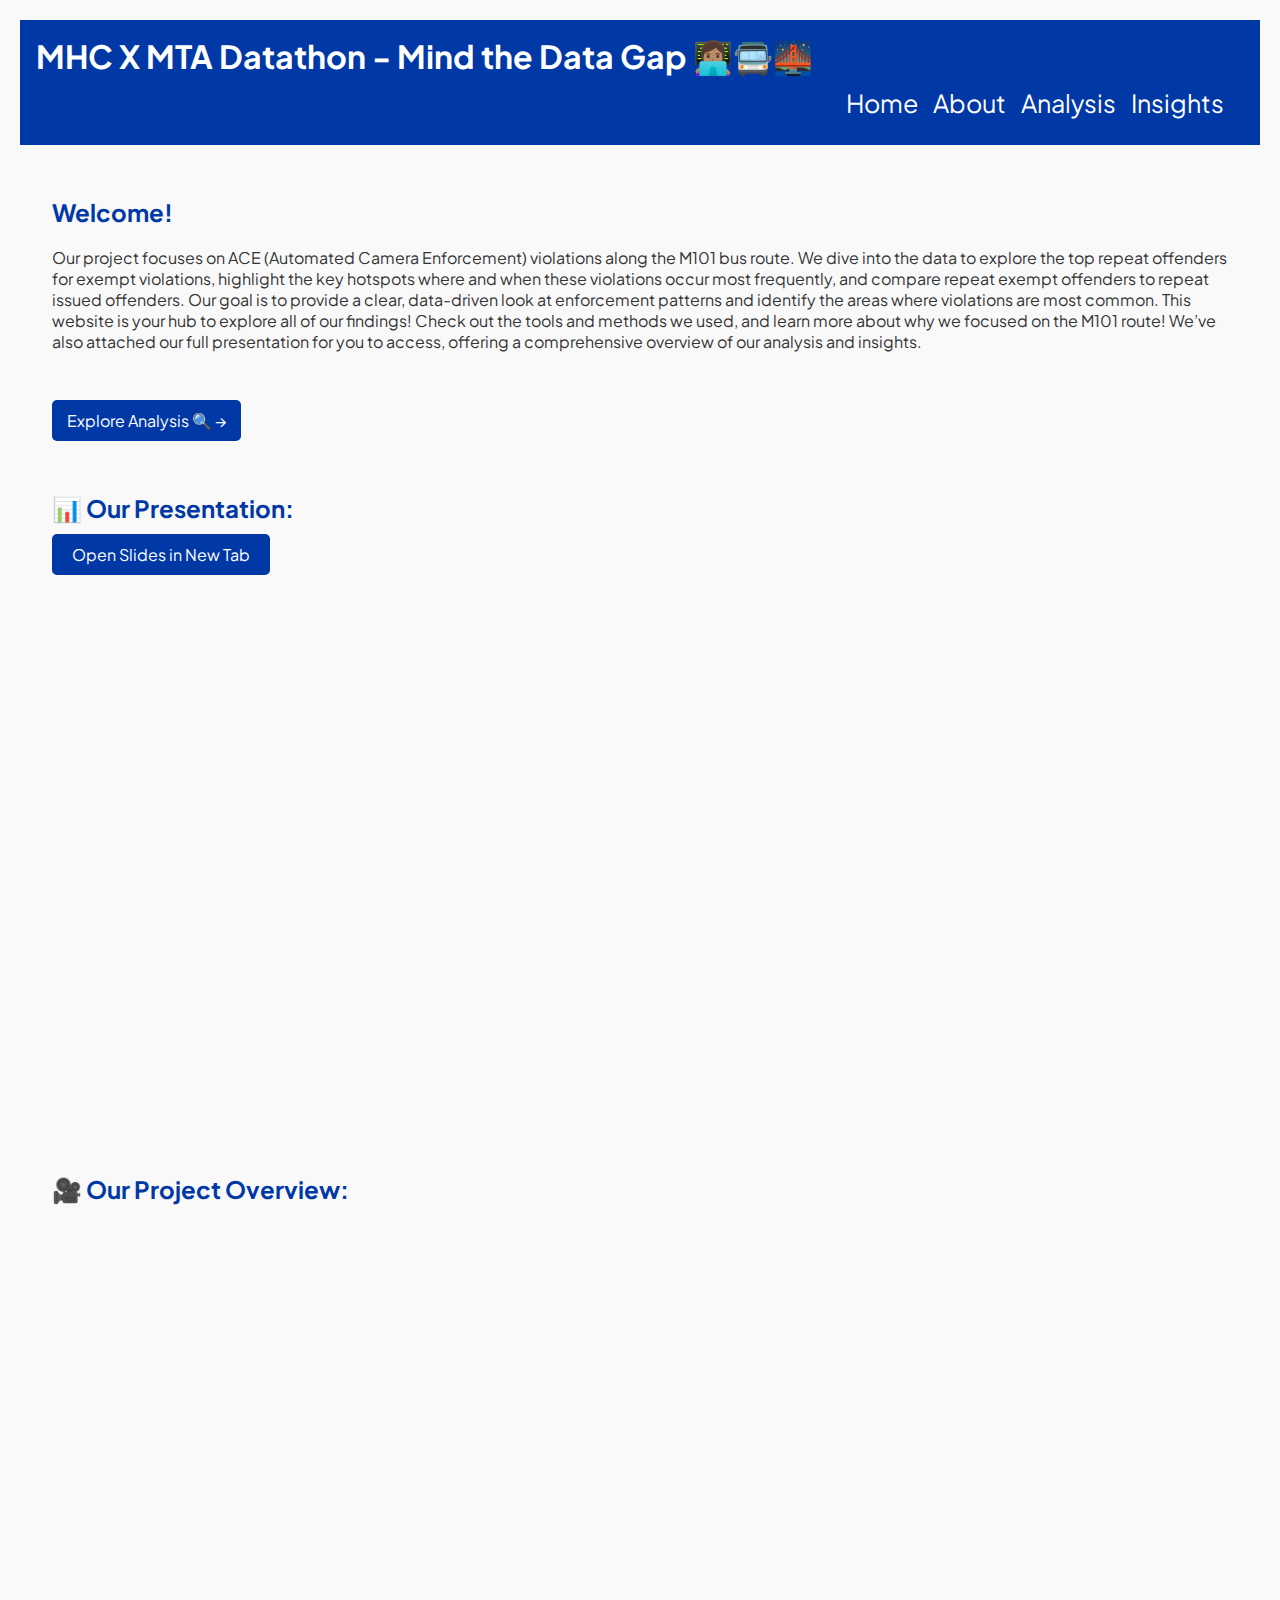
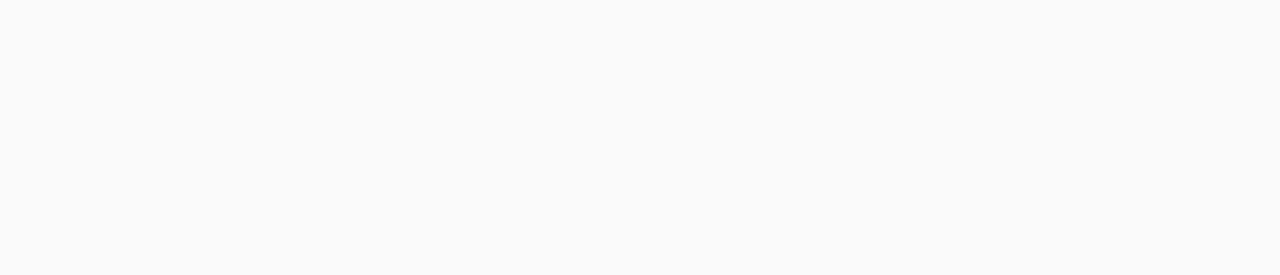
<file: index.html>
<!DOCTYPE html>
<html lang="en">

<head>
    <meta charset="UTF-8">
    <title>MHC X MTA Datathon</title>
    <link rel="stylesheet" href="style.css">
    <link rel="preconnect" href="https://fonts.googleapis.com">
<link rel="preconnect" href="https://fonts.gstatic.com" crossorigin>
<link href="https://fonts.googleapis.com/css2?family=Plus+Jakarta+Sans:ital,wght@0,200..800;1,200..800&display=swap" rel="stylesheet">
</head>

<body>
    <header>
        <h1>MHC X MTA Datathon - Mind the Data Gap 👩🏽‍💻🚍🌉</h1>
        <nav>
            <a href="index.html">Home</a>
            <a href="about.html">About</a>
            <a href="analysis.html">Analysis</a>
            <a href="insights.html">Insights</a>
        </nav>
    </header>

<main>
    <section>
        <h2>Welcome!</h2>
            <p>
                Our project focuses on ACE (Automated Camera Enforcement) violations along the M101 bus route. 
                We dive into the data to explore the top repeat offenders for exempt violations, highlight 
                the key hotspots where and when these violations occur most frequently, and compare repeat 
                exempt offenders to repeat issued offenders. Our goal is to provide a clear, 
                data-driven look at enforcement patterns and identify the areas where violations are most common.
                This website is your hub to explore all of our findings! Check out the tools and methods we used, 
                and learn more about why we focused on the M101 route! We’ve also attached our full presentation 
                for you to access, offering a comprehensive overview of our analysis and insights. </p>
    <br> </br>
    <a href="analysis.html" class="button">Explore Analysis 🔍 →</a>
           
    </section>
    <br> </br>

    <section>
    <div class="presentation-header">
    <h2>📊 Our Presentation:</h2>
    </div>

    <div id="button">
    <a href="https://docs.google.com/presentation/d/e/2PACX-1vQrKWLhlIp2aLQLckvJhl1HxxiejNdMJH1-O_ELYgH8hrXDElLYGojyssFn6aXoK-S110MfhkdxGKo4/pub?start=false&loop=false&delayms=3000" class="button" target="_blank">Open Slides in New Tab</a>
    </div>

    <div class="Presentation">
      <!-- Embedded Google Slides or PDF -->
      <iframe src="https://docs.google.com/presentation/d/e/2PACX-1vQrKWLhlIp2aLQLckvJhl1HxxiejNdMJH1-O_ELYgH8hrXDElLYGojyssFn6aXoK-S110MfhkdxGKo4/embed?start=true&loop=true&delayms=3000"
        frameborder="0" width="960" height="569"
        allowfullscreen="true" mozallowfullscreen="true" webkitallowfullscreen="true"></iframe>
        </div>
    </section>

   <h2>🎥 Our Project Overview:</h2>
<div class="video-container">
  <iframe width="960" height="569" 
      src="https://www.youtube.com/embed/4sor_N1_dhk?si=UhrzIlZKCyFK0mSs" 
      title="Datathon Project Overview" frameborder="0" 
      allow="accelerometer; autoplay; clipboard-write; encrypted-media; gyroscope; picture-in-picture; web-share" 
      allowfullscreen>
  </iframe>
</div>

</div>
  </main>


</body>
</html>
</file>
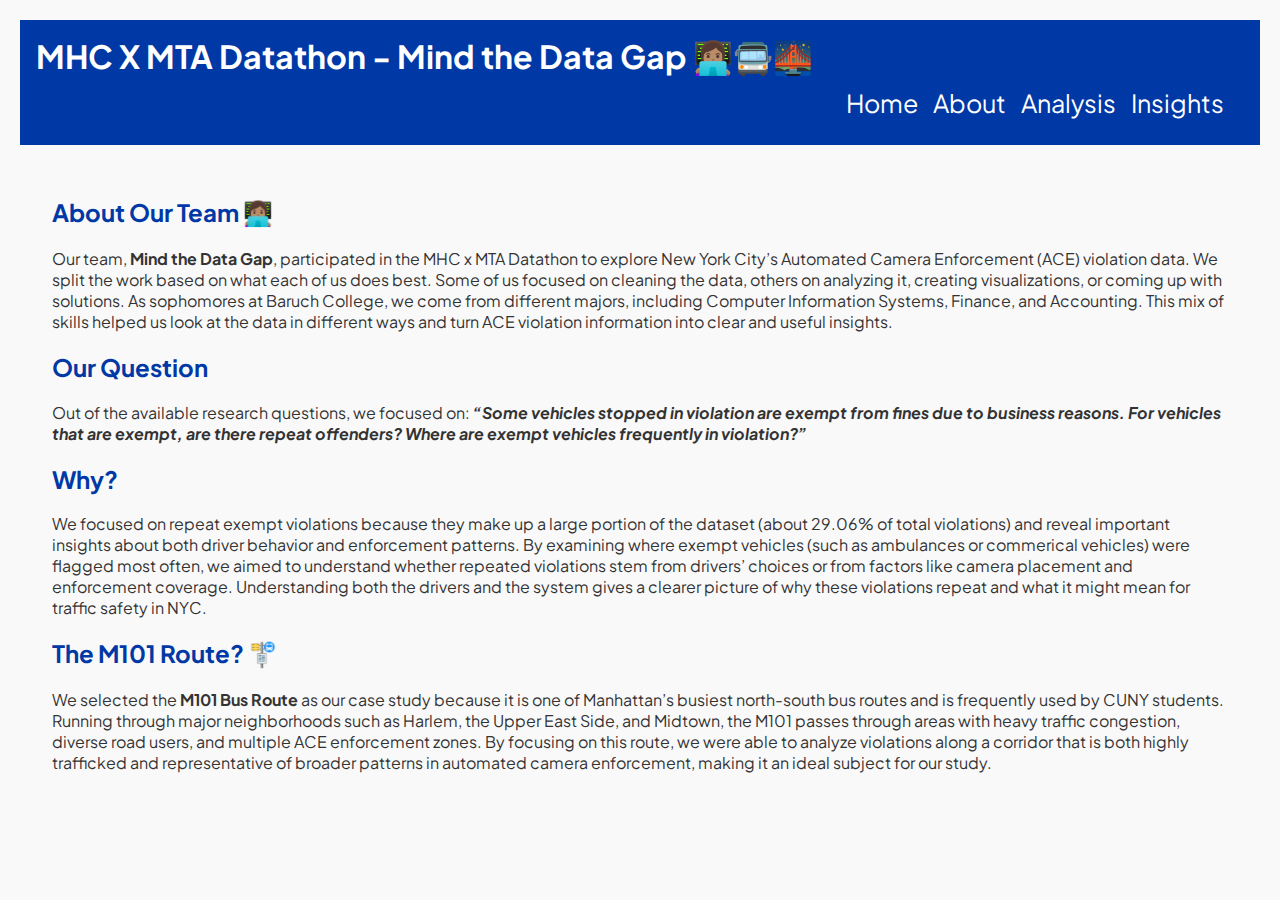
<file: about.html>
<!DOCTYPE html>
<html lang="en">

<head>
    <meta charset="UTF-8">
    <title>MHC X MTA Datathon</title>
    <link rel="stylesheet" href="style.css">
    <link rel="preconnect" href="https://fonts.googleapis.com">
<link rel="preconnect" href="https://fonts.gstatic.com" crossorigin>
<link href="https://fonts.googleapis.com/css2?family=Plus+Jakarta+Sans:ital,wght@0,200..800;1,200..800&display=swap" rel="stylesheet">
</head>

<body>
  <header>
    <h1>MHC X MTA Datathon - Mind the Data Gap 👩🏽‍💻🚍🌉</h1>
    <nav>
      <a href="index.html">Home</a>
      <a href="about.html">About</a>
      <a href="analysis.html">Analysis</a>
      <a href="insights.html">Insights</a>
    </nav>
  </header>

  <main>
  <section>
    <h2>About Our Team 👩🏽‍💻</h2>
    <p>
        Our team, <strong>Mind the Data Gap</strong>, participated in the MHC x MTA Datathon to explore New York City’s Automated Camera Enforcement (ACE) violation data. We split the work based on what each of us does best. Some of us focused on cleaning the data, others on analyzing it, creating visualizations, or coming up with solutions. As sophomores at Baruch College, we come from different majors, including Computer Information Systems, Finance, and Accounting. This mix of skills helped us look at the data in different ways and turn ACE violation information into clear and useful insights.
    </p>
  </section>

  <section>
    <h2>Our Question</h2>
    <p>
      Out of the available research questions, we focused on:
      <em><strong>“Some vehicles stopped in violation are exempt from fines 
        due to business reasons. For vehicles that are exempt, are there 
        repeat offenders? Where are exempt vehicles frequently in violation?”</strong></em>
    </p>
  </section>

  <section>
    <h2>Why?</h2>
    <p>
     We focused on repeat exempt violations because they make up a large portion of the dataset (about 29.06% of total violations)
     and reveal important insights about both driver behavior and enforcement patterns. By examining
     where exempt vehicles (such as ambulances or commerical vehicles) were flagged most often, we aimed to
     understand whether repeated violations stem from drivers’ choices or from factors like camera
     placement and enforcement coverage. Understanding both the drivers and the system gives a clearer 
     picture of why these violations repeat and what it might mean for traffic safety in NYC.
    </p>
  </section>

  <section>
    <h2>The M101 Route? 🚏</h2>
    <p>
      We selected the <strong>M101 Bus Route</strong> as our case study because it is one of Manhattan’s 
      busiest north-south bus routes and is frequently used by CUNY students. Running through major neighborhoods 
      such as Harlem, the Upper East Side, and Midtown, the M101 passes through areas with heavy traffic congestion, 
      diverse road users, and multiple ACE enforcement zones. By focusing on this route, we were able to analyze 
      violations along a corridor that is both highly trafficked and representative of broader patterns in 
      automated camera enforcement, making it an ideal subject for our study.
    </p>
  </section>
</main>
</file>
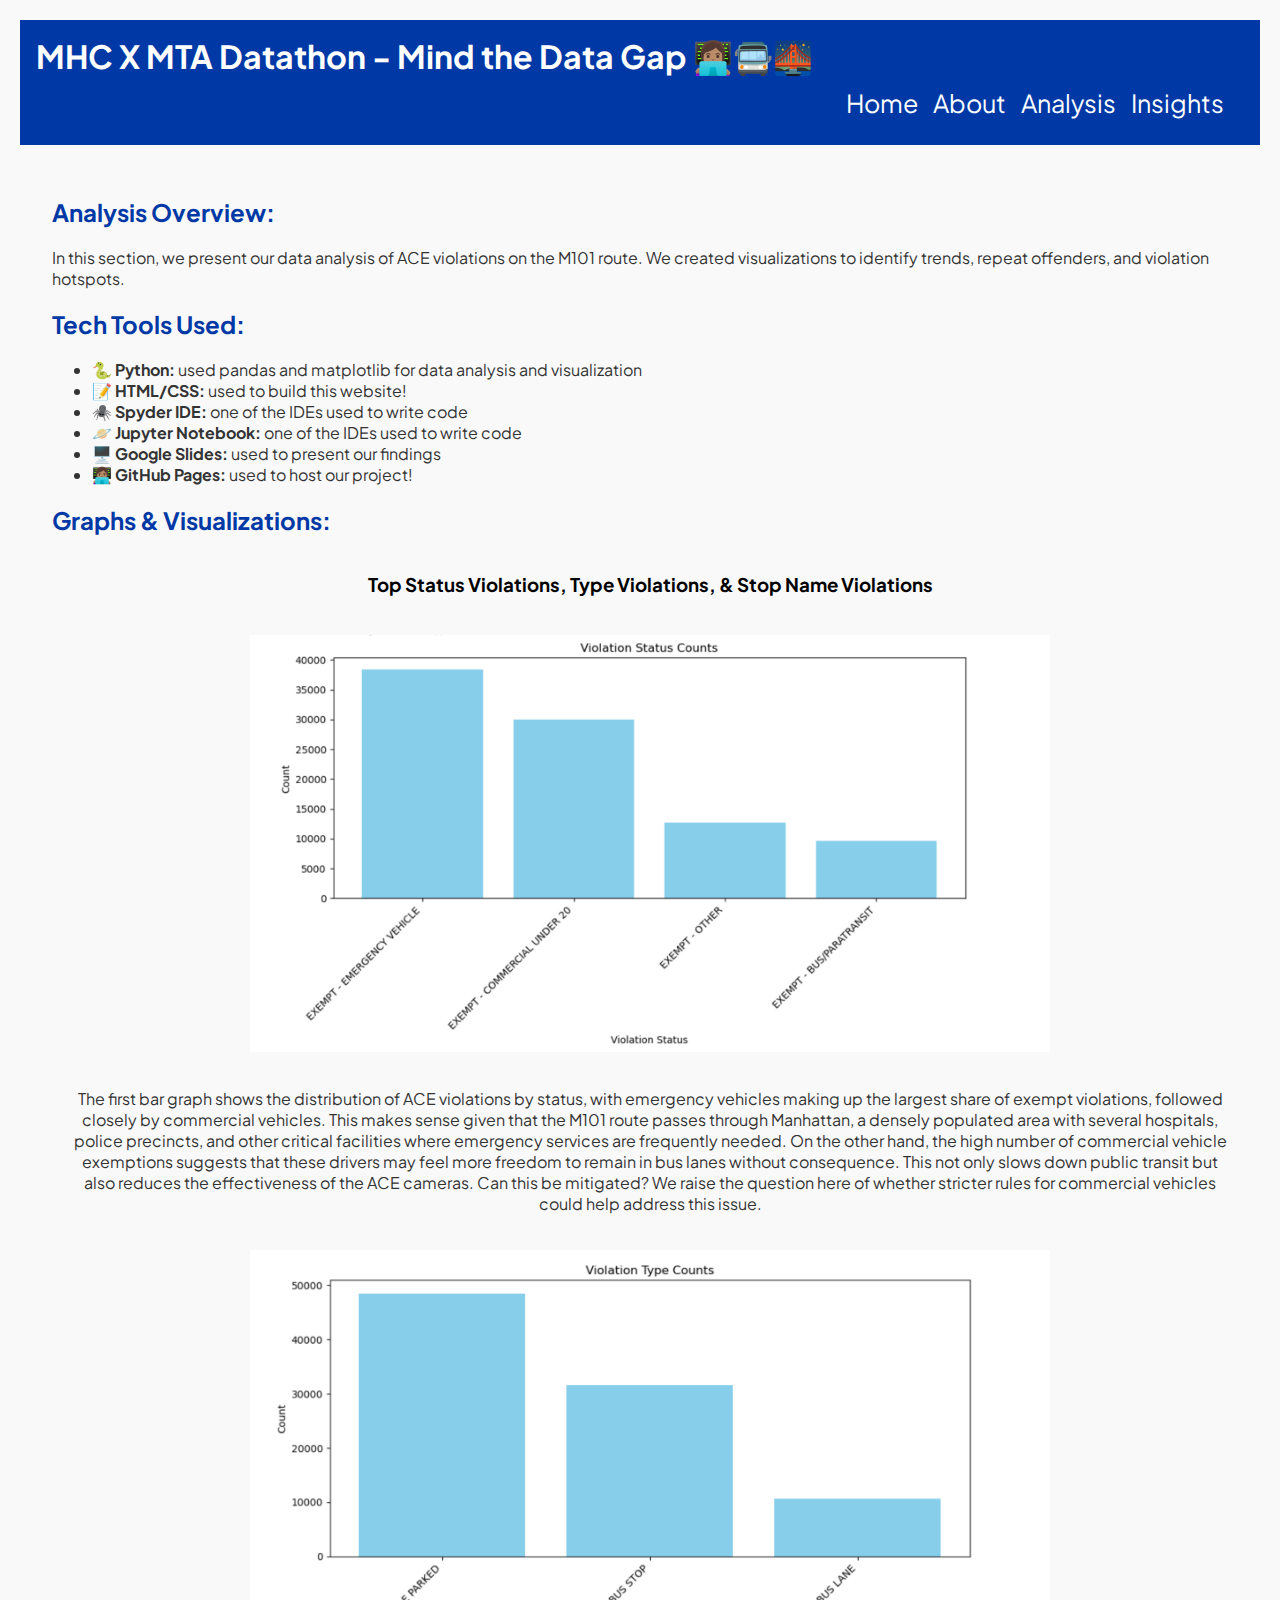
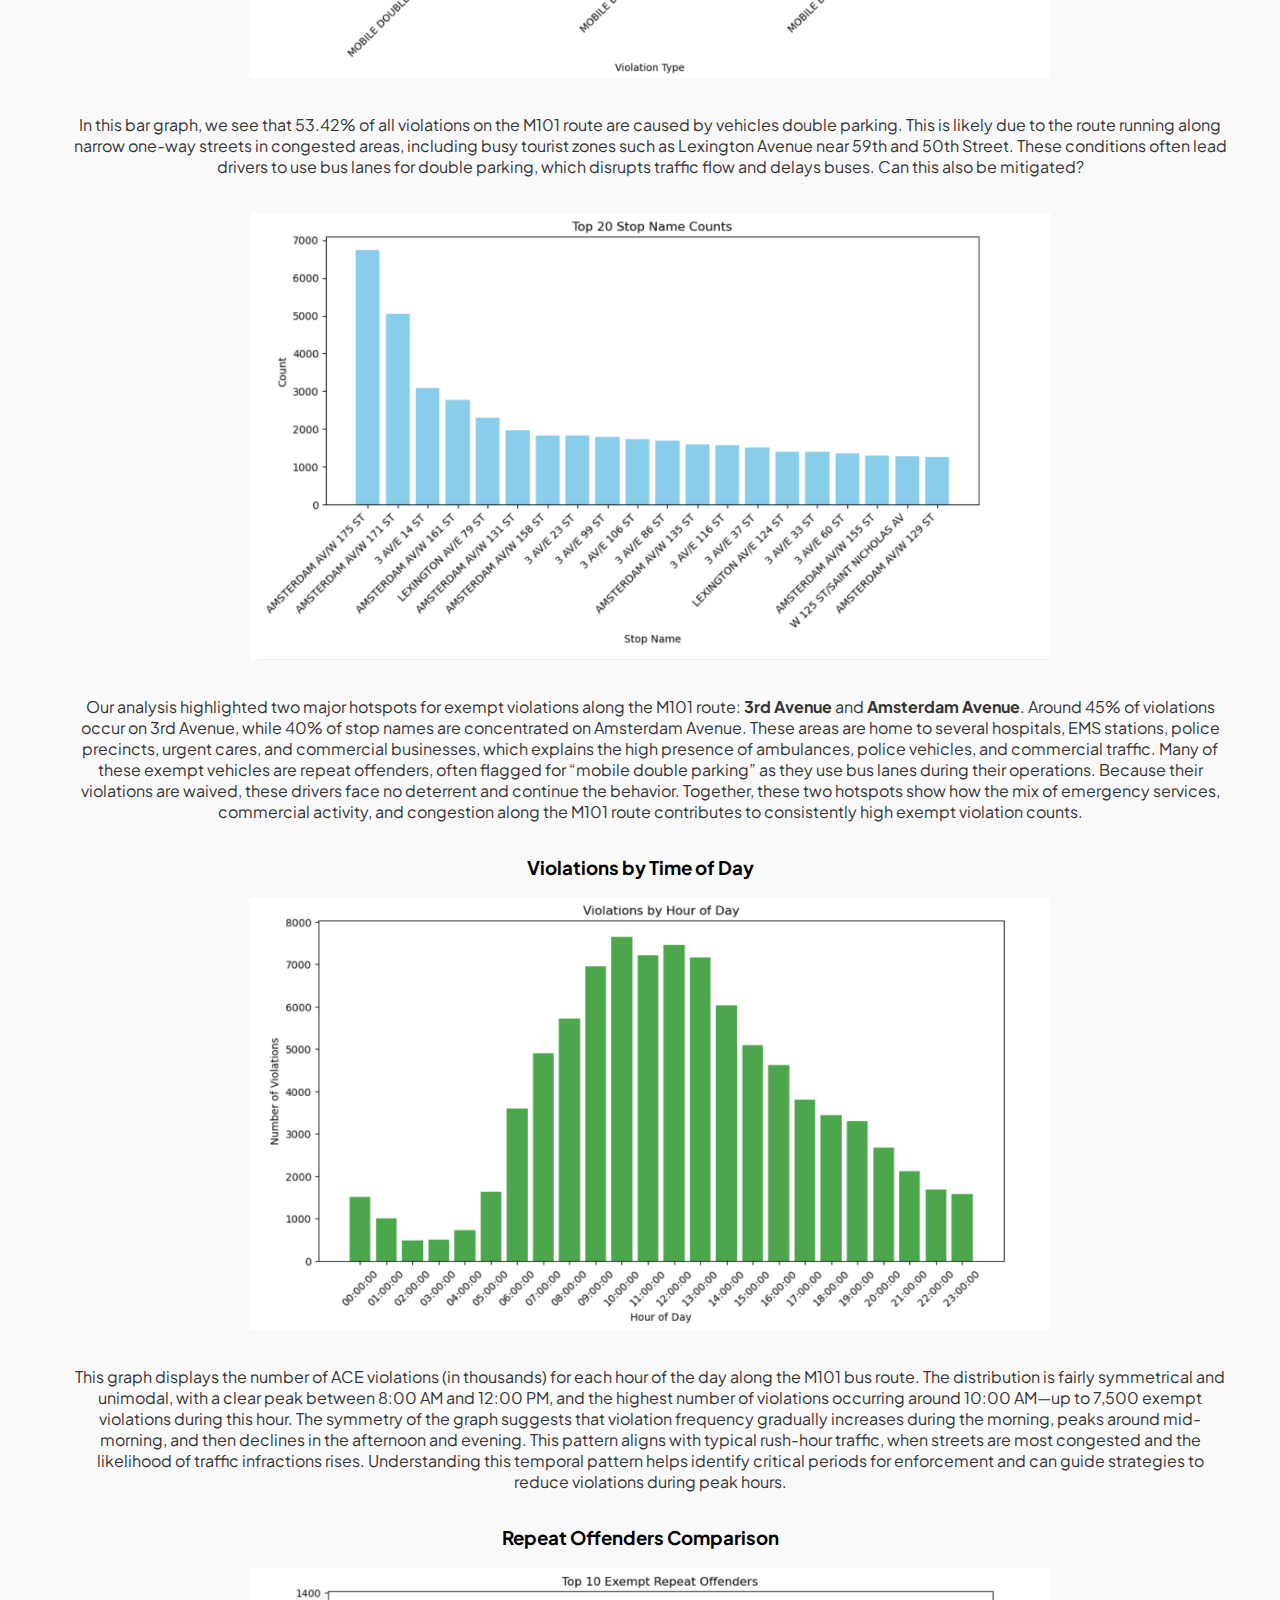
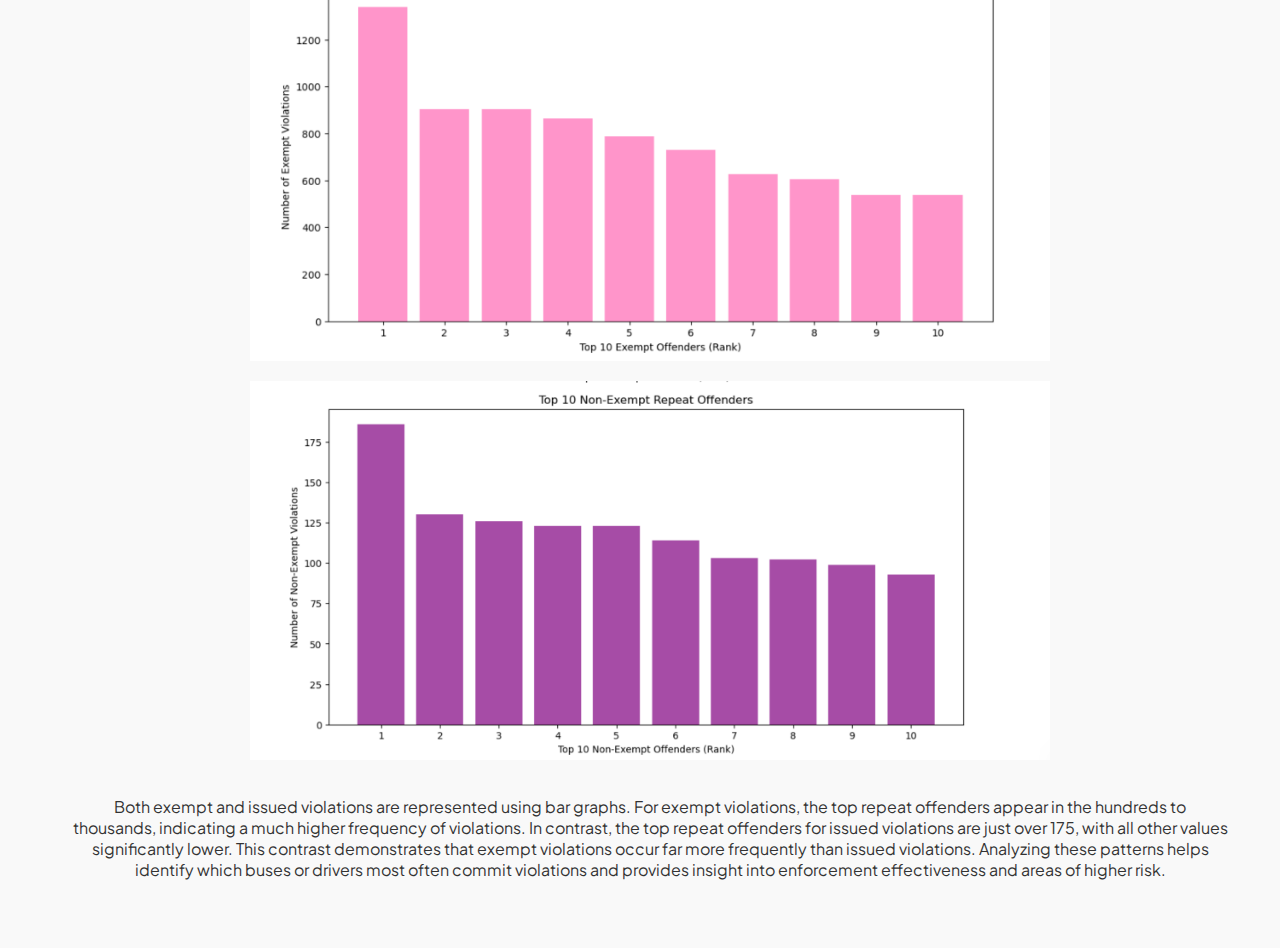
<file: analysis.html>
<!DOCTYPE html>
<html lang="en">

<head>
    <meta charset="UTF-8">
    <title>MHC X MTA Datathon</title>
    <link rel="stylesheet" href="style.css">
    <link rel="preconnect" href="https://fonts.googleapis.com">
<link rel="preconnect" href="https://fonts.gstatic.com" crossorigin>
<link href="https://fonts.googleapis.com/css2?family=Plus+Jakarta+Sans:ital,wght@0,200..800;1,200..800&display=swap" rel="stylesheet">
</head>

<body>
  <header>
    <h1>MHC X MTA Datathon - Mind the Data Gap 👩🏽‍💻🚍🌉</h1>
    <nav>
      <a href="index.html">Home</a>
      <a href="about.html">About</a>
      <a href="analysis.html">Analysis</a>
      <a href="insights.html">Insights</a>
    </nav>
  </header>

  <main>
  <section>
    <h2>Analysis Overview:</h2>
    <p>
      In this section, we present our data analysis of ACE violations on the M101 route.
      We created visualizations to identify trends, repeat offenders, and violation hotspots.
    </p>
  </section>

  <section>
    <h2>Tech Tools Used:</h2>
    <ul>
      <li><strong>🐍 Python: </strong> used pandas and matplotlib for data analysis and visualization</li>
      <li><strong>📝 HTML/CSS: </strong> used to build this website!</li>
      <li><strong>🕷️ Spyder IDE: </strong>one of the IDEs used to write code</li>
      <li><strong>🪐 Jupyter Notebook: </strong>one of the IDEs used to write code
      <li><strong>🖥️ Google Slides: </strong> used to present our findings</li>
      <li><strong>👩🏽‍💻 GitHub Pages: </strong> used to host our project!</li>
    </ul>
  </section>

  <section>
    <h2>Graphs & Visualizations:</h2>

    <!-- Example Graph -->
     <div class="graph">
      <h3>Top Status Violations, Type Violations, & Stop Name Violations</h3>
      <img src="assets/violation status.png" alt="Bar graph of top status violations" width="800">
      <p> The first bar graph shows the distribution of ACE violations by status,
          with emergency vehicles making up the largest share of exempt violations,
          followed closely by commercial vehicles. This makes sense given that the M101
          route passes through Manhattan, a densely populated area with several hospitals,
          police precincts, and other critical facilities where emergency services are frequently needed.
          On the other hand, the high number of commercial vehicle exemptions suggests that these drivers
          may feel more freedom to remain in bus lanes without consequence. This not only slows down public
          transit but also reduces the effectiveness of the ACE cameras. Can this be mitigated? We raise the 
          question here of whether stricter rules for commercial vehicles could help address this issue. 
      </p>

      <img src="assets/violation type.png" alt="Bar graph of top type violations" width="800">
      <p>In this bar graph, we see that 53.42% of all violations on the M101 route are caused 
        by vehicles double parking. This is likely due to the route running along narrow one-way streets
        in congested areas, including busy tourist zones such as Lexington Avenue near 59th and 50th Street.
        These conditions often lead drivers to use bus lanes for double parking, which disrupts traffic flow 
        and delays buses. Can this also be mitigated? </p>

     <img src="assets/violation stop name.png" alt="Bar graph of top stop name violations" width="800">
     <p> Our analysis highlighted two major hotspots for exempt violations along the M101 route: <strong>3rd Avenue</strong> 
        and <strong>Amsterdam Avenue</strong>. Around 45% of violations occur on 3rd Avenue, while 40% of stop names 
        are concentrated on Amsterdam Avenue. These areas are home to several hospitals, EMS stations, police precincts, 
        urgent cares, and commercial businesses, which explains the high presence of ambulances, police vehicles, and commercial 
        traffic. Many of these exempt vehicles are repeat offenders, often flagged for “mobile double parking” as they use bus
        lanes during their operations. Because their violations are waived, these drivers face no deterrent and continue the behavior.
        Together, these two hotspots show how the mix of emergency services, commercial activity, and congestion along the M101 route
        contributes to consistently high exempt violation counts. </p>
        </div>

    <h3>Violations by Time of Day</h3>
    <div class="graph">
      <img src="assets/peaktimes.png" alt="Hourly distribution of violations" width="800">
      <p>This graph displays the number of ACE violations (in thousands) for each hour of the day along the M101 bus route. 
        The distribution is fairly symmetrical and unimodal, with a clear peak between 8:00 AM and 12:00 PM, and the highest 
        number of violations occurring around 10:00 AM—up to 7,500 exempt violations during this hour. The symmetry of the graph 
        suggests that violation frequency gradually increases during the morning, peaks around mid-morning, and then declines in the 
        afternoon and evening. This pattern aligns with typical rush-hour traffic, when streets are most congested and the likelihood 
        of traffic infractions rises. Understanding this temporal pattern helps identify critical periods for enforcement and can guide
         strategies to reduce violations during peak hours.</p>
    </div>

    <h3>Repeat Offenders Comparison</h3>
    <div class="graph">
      <img src="assets/exempt repeats.png" alt="top repeat offenders with exempt violations" width="800">
      <img src="assets/issued repeats.png" alt="top repeat offenders with issued violations" width="800">
      <p>Both exempt and issued violations are represented using bar graphs. For exempt violations, the top repeat offenders 
        appear in the hundreds to thousands, indicating a much higher frequency of violations. In contrast, the top repeat offenders
         for issued violations are just over 175, with all other values significantly lower. This contrast demonstrates that exempt 
         violations occur far more frequently than issued violations. Analyzing these patterns helps identify which buses or drivers 
         most often commit violations and provides insight into enforcement effectiveness and areas of higher risk.</p>
    </div>

    <!-- Add more graphs as needed -->
  </section>

</main>
</file>
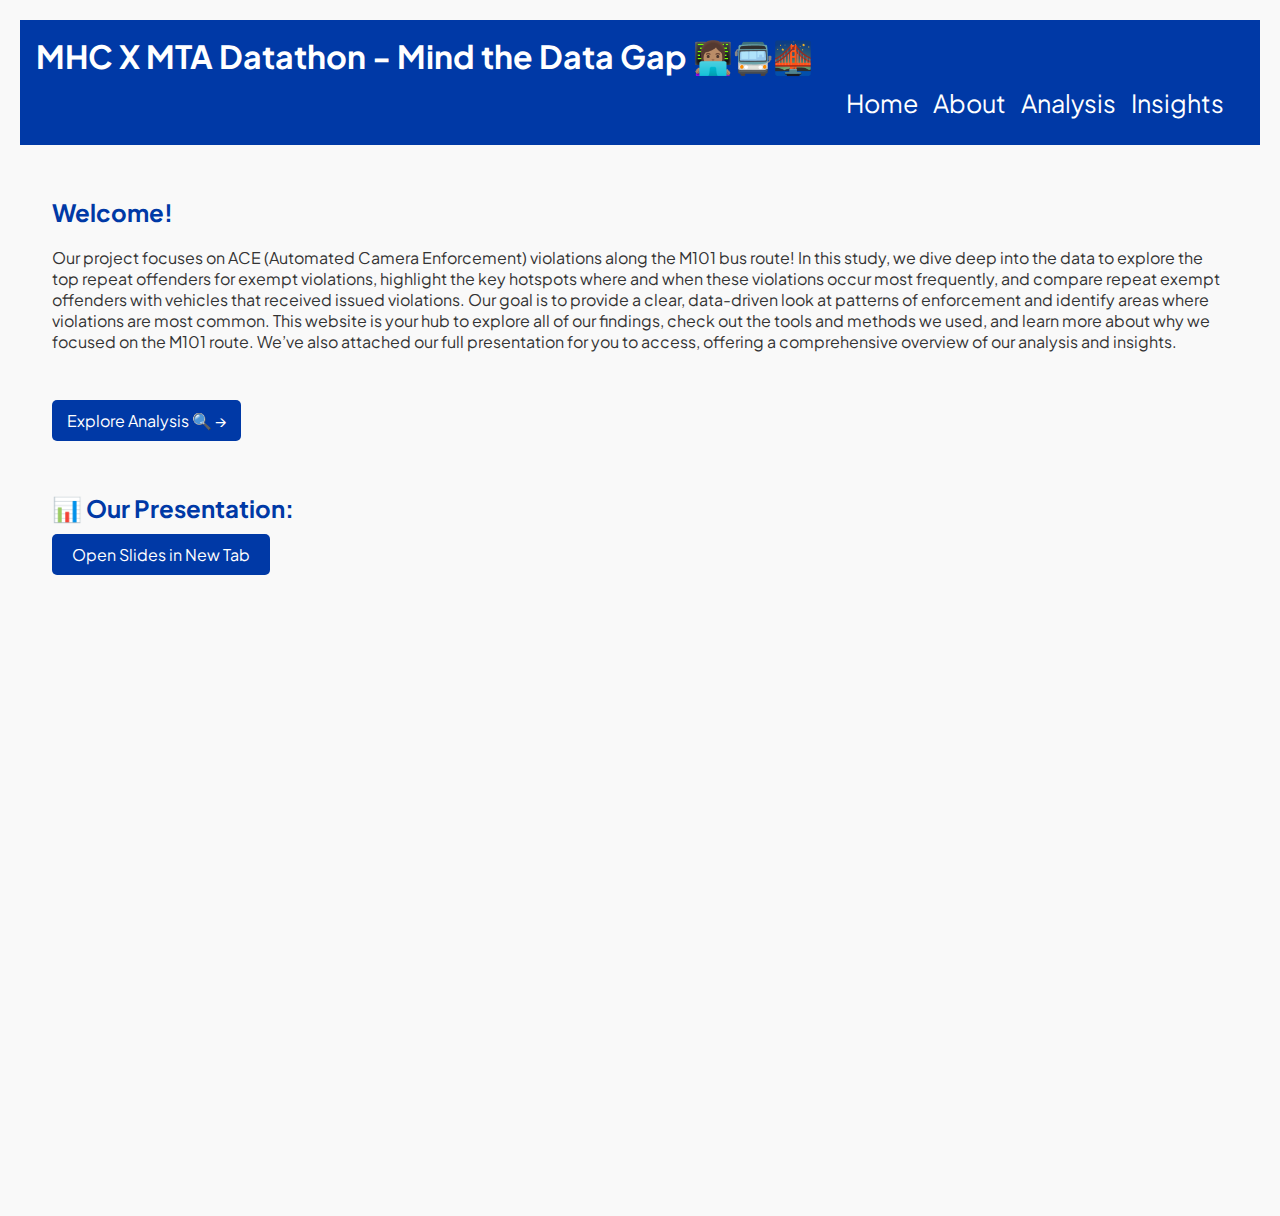
<file: home.html>
<!DOCTYPE html>
<html lang="en">

<head>
    <meta charset="UTF-8">
    <title>MHC X MTA Datathon</title>
    <link rel="stylesheet" href="style.css">
    <link rel="preconnect" href="https://fonts.googleapis.com">
<link rel="preconnect" href="https://fonts.gstatic.com" crossorigin>
<link href="https://fonts.googleapis.com/css2?family=Plus+Jakarta+Sans:ital,wght@0,200..800;1,200..800&display=swap" rel="stylesheet">
</head>

<body>
    <header>
        <h1>MHC X MTA Datathon - Mind the Data Gap 👩🏽‍💻🚍🌉</h1>
        <nav>
            <a href="home.html">Home</a>
            <a href="about.html">About</a>
            <a href="analysis.html">Analysis</a>
            <a href="insights.html">Insights</a>
        </nav>
    </header>

<main>
    <section>
        <h2>Welcome!</h2>
            <p>
                Our project focuses on ACE (Automated Camera Enforcement) violations along the M101 bus route! In this study, we dive deep into the data to explore the top repeat offenders for exempt violations, highlight the key hotspots where and when these violations occur most frequently, and compare repeat exempt offenders with vehicles that received issued violations. Our goal is to provide a clear, data-driven look at patterns of enforcement and identify areas where violations are most common.
                This website is your hub to explore all of our findings, check out the tools and methods we used, and learn more about why we focused on the M101 route. We’ve also attached our full presentation for you to access, offering a comprehensive overview of our analysis and insights. </p>
    <br> </br>
    <a href="analysis.html" class="button">Explore Analysis 🔍 →</a>
           
    </section>
    <br> </br>

    <section>
    <div class="presentation-header">
    <h2>📊 Our Presentation:</h2>
    </div>

    <div id="button">
    <a href="https://docs.google.com/presentation/d/e/2PACX-1vQrKWLhlIp2aLQLckvJhl1HxxiejNdMJH1-O_ELYgH8hrXDElLYGojyssFn6aXoK-S110MfhkdxGKo4/pub?start=false&loop=false&delayms=3000" class="button" target="_blank">Open Slides in New Tab</a>
    </div>

    <div class="Presentation">
      <!-- Embedded Google Slides or PDF -->
      <iframe src="https://docs.google.com/presentation/d/e/2PACX-1vQrKWLhlIp2aLQLckvJhl1HxxiejNdMJH1-O_ELYgH8hrXDElLYGojyssFn6aXoK-S110MfhkdxGKo4/embed?start=true&loop=true&delayms=3000"
        frameborder="0" width="960" height="569"
        allowfullscreen="true" mozallowfullscreen="true" webkitallowfullscreen="true"></iframe>
        </div>
    </section>
  </main>


</body>
</html>
</file>
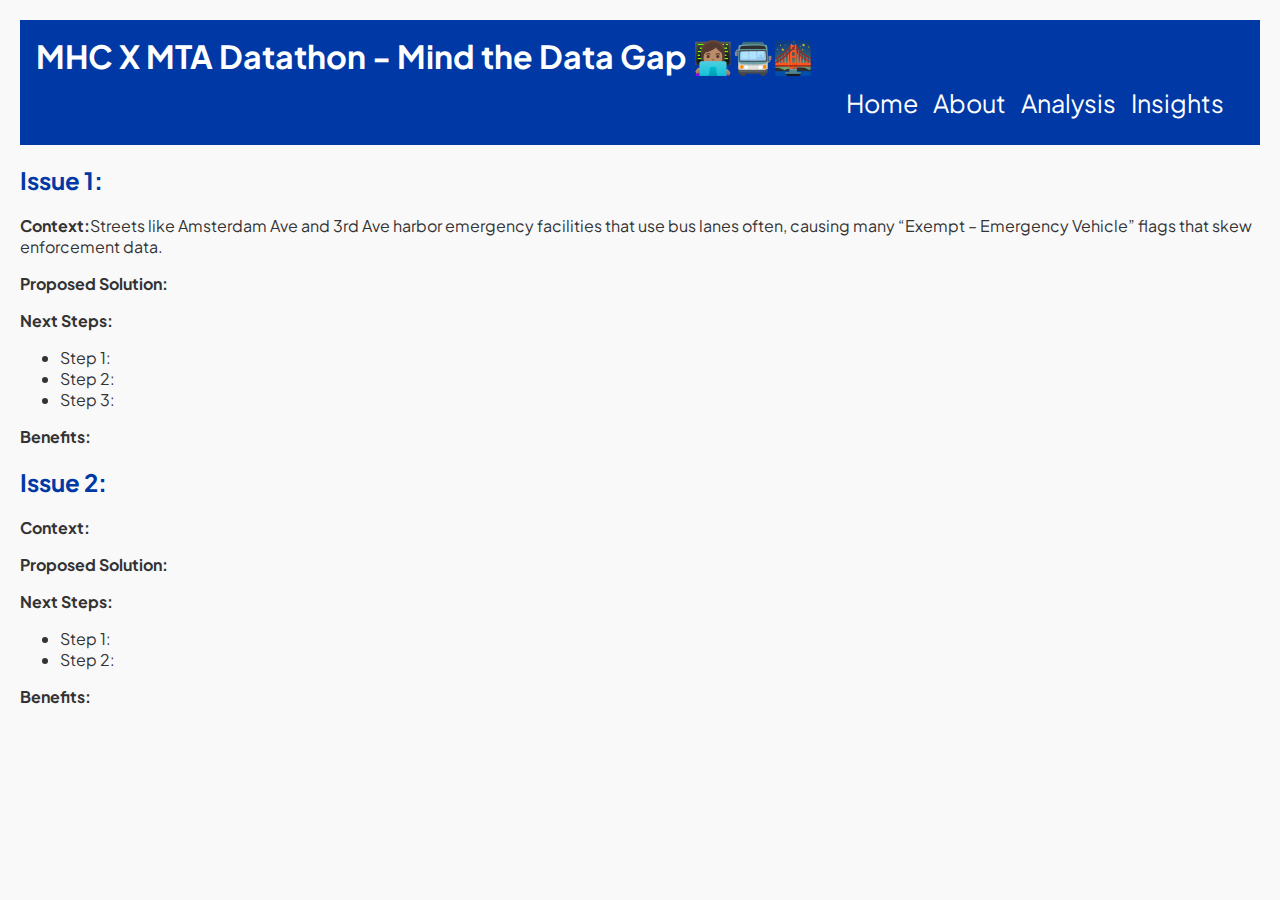
<file: insights.html>
<!DOCTYPE html>
<html lang="en">

<head>
    <meta charset="UTF-8">
    <title>MHC X MTA Datathon</title>
    <link rel="stylesheet" href="style.css">
    <link rel="preconnect" href="https://fonts.googleapis.com">
<link rel="preconnect" href="https://fonts.gstatic.com" crossorigin>
<link href="https://fonts.googleapis.com/css2?family=Plus+Jakarta+Sans:ital,wght@0,200..800;1,200..800&display=swap" rel="stylesheet">
</head>

<body>
  <header>
    <h1>MHC X MTA Datathon - Mind the Data Gap 👩🏽‍💻🚍🌉</h1>
    <nav>
      <a href="home.html">Home</a>
      <a href="about.html">About</a>
      <a href="analysis.html">Analysis</a>
      <a href="insights.html">Insights</a>
    </nav>
  </header>
   
  
    <section>
    <h2>Issue 1:</h2>
    <p><strong>Context:</strong>Streets like Amsterdam Ave and 3rd Ave harbor emergency facilities that use bus lanes often, causing many “Exempt – Emergency Vehicle” flags that skew enforcement data.</p>
    <p><strong>Proposed Solution:</strong></p>
    <p><strong>Next Steps:</strong></p>
    <ul>
      <li>Step 1: </li>
      <li>Step 2: </li>
      <li>Step 3: </li>
    </ul>
    <p><strong>Benefits:</strong> </p>
  </section>

  <section>
    <h2>Issue 2: </h2>
    <p><strong>Context:</strong> </p>
    <p><strong>Proposed Solution:</strong> </p>
    <p><strong>Next Steps:</strong></p>
    <ul>
      <li>Step 1: </li>
      <li>Step 2: </li>
    </ul>
    <p><strong>Benefits:</strong> </p>
  </section>

  <!-- Repeat as needed for more issues -->

</body>
</html>
</file>
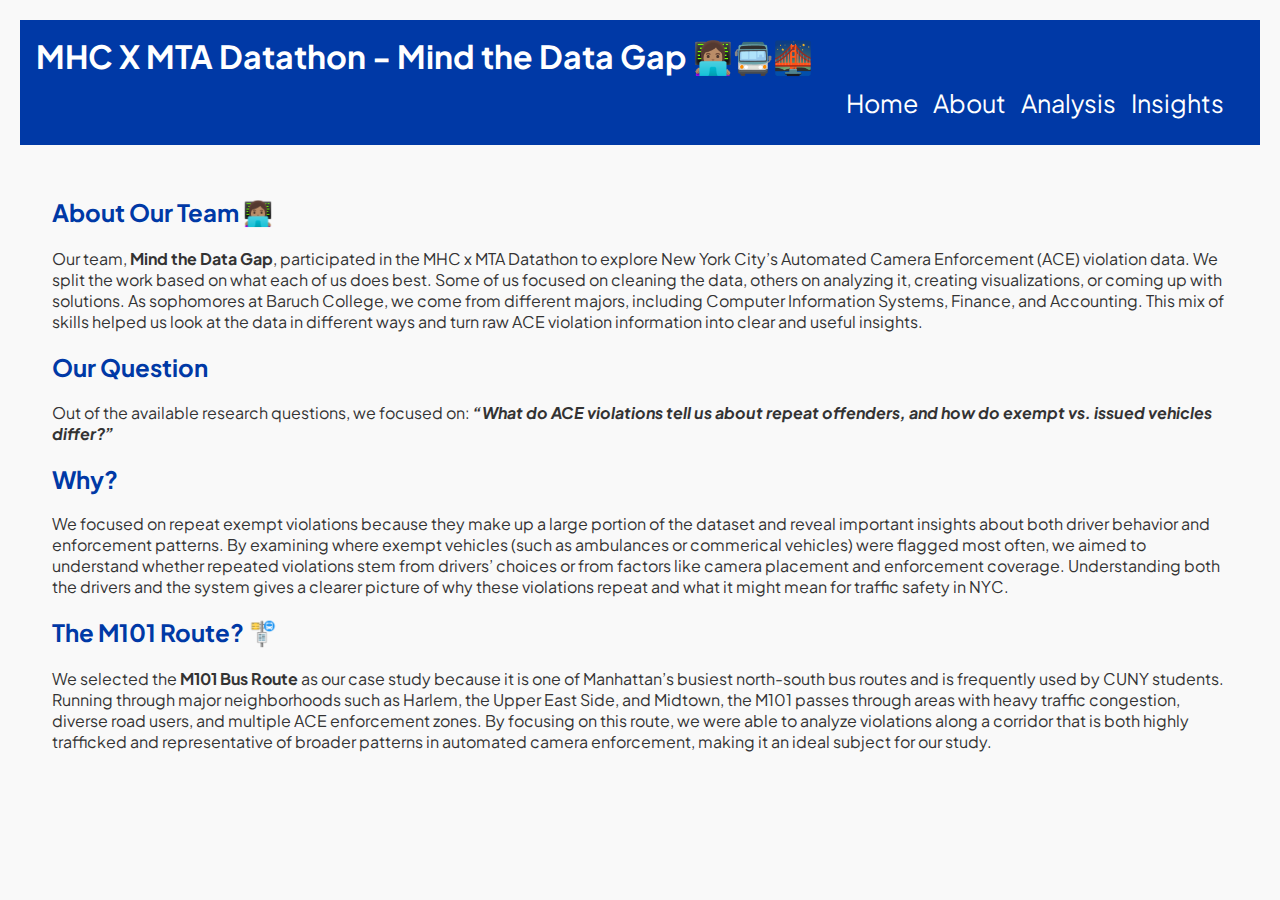
<file: mta datathon vs code/mta datathon webpage/about.html>
<!DOCTYPE html>
<html lang="en">

<head>
    <meta charset="UTF-8">
    <title>MHC X MTA Datathon</title>
    <link rel="stylesheet" href="style.css">
    <link rel="preconnect" href="https://fonts.googleapis.com">
<link rel="preconnect" href="https://fonts.gstatic.com" crossorigin>
<link href="https://fonts.googleapis.com/css2?family=Plus+Jakarta+Sans:ital,wght@0,200..800;1,200..800&display=swap" rel="stylesheet">
</head>

<body>
  <header>
    <h1>MHC X MTA Datathon - Mind the Data Gap 👩🏽‍💻🚍🌉</h1>
    <nav>
      <a href="home.html">Home</a>
      <a href="about.html">About</a>
      <a href="analysis.html">Analysis</a>
      <a href="insights.html">Insights</a>
    </nav>
  </header>

  <main>
  <section>
    <h2>About Our Team 👩🏽‍💻</h2>
    <p>
        Our team, <strong>Mind the Data Gap</strong>, participated in the MHC x MTA Datathon to explore New York City’s Automated Camera Enforcement (ACE) violation data. We split the work based on what each of us does best. Some of us focused on cleaning the data, others on analyzing it, creating visualizations, or coming up with solutions. As sophomores at Baruch College, we come from different majors, including Computer Information Systems, Finance, and Accounting. This mix of skills helped us look at the data in different ways and turn raw ACE violation information into clear and useful insights.
    </p>
  </section>

  <section>
    <h2>Our Question</h2>
    <p>
      Out of the available research questions, we focused on:
      <em><strong>“What do ACE violations tell us about repeat offenders, and how do exempt vs. issued vehicles differ?”</strong></em>
    </p>
  </section>

  <section>
    <h2>Why?</h2>
    <p>
     We focused on repeat exempt violations because they make up a large portion of the dataset
     and reveal important insights about both driver behavior and enforcement patterns. By examining
     where exempt vehicles (such as ambulances or commerical vehicles) were flagged most often, we aimed to
     understand whether repeated violations stem from drivers’ choices or from factors like camera
     placement and enforcement coverage. Understanding both the drivers and the system gives a clearer 
     picture of why these violations repeat and what it might mean for traffic safety in NYC.
    </p>
  </section>

  <section>
    <h2>The M101 Route? 🚏</h2>
    <p>
      We selected the <strong>M101 Bus Route</strong> as our case study because it is one of Manhattan’s 
      busiest north-south bus routes and is frequently used by CUNY students. Running through major neighborhoods 
      such as Harlem, the Upper East Side, and Midtown, the M101 passes through areas with heavy traffic congestion, 
      diverse road users, and multiple ACE enforcement zones. By focusing on this route, we were able to analyze 
      violations along a corridor that is both highly trafficked and representative of broader patterns in 
      automated camera enforcement, making it an ideal subject for our study.
    </p>
  </section>
</main>
</file>
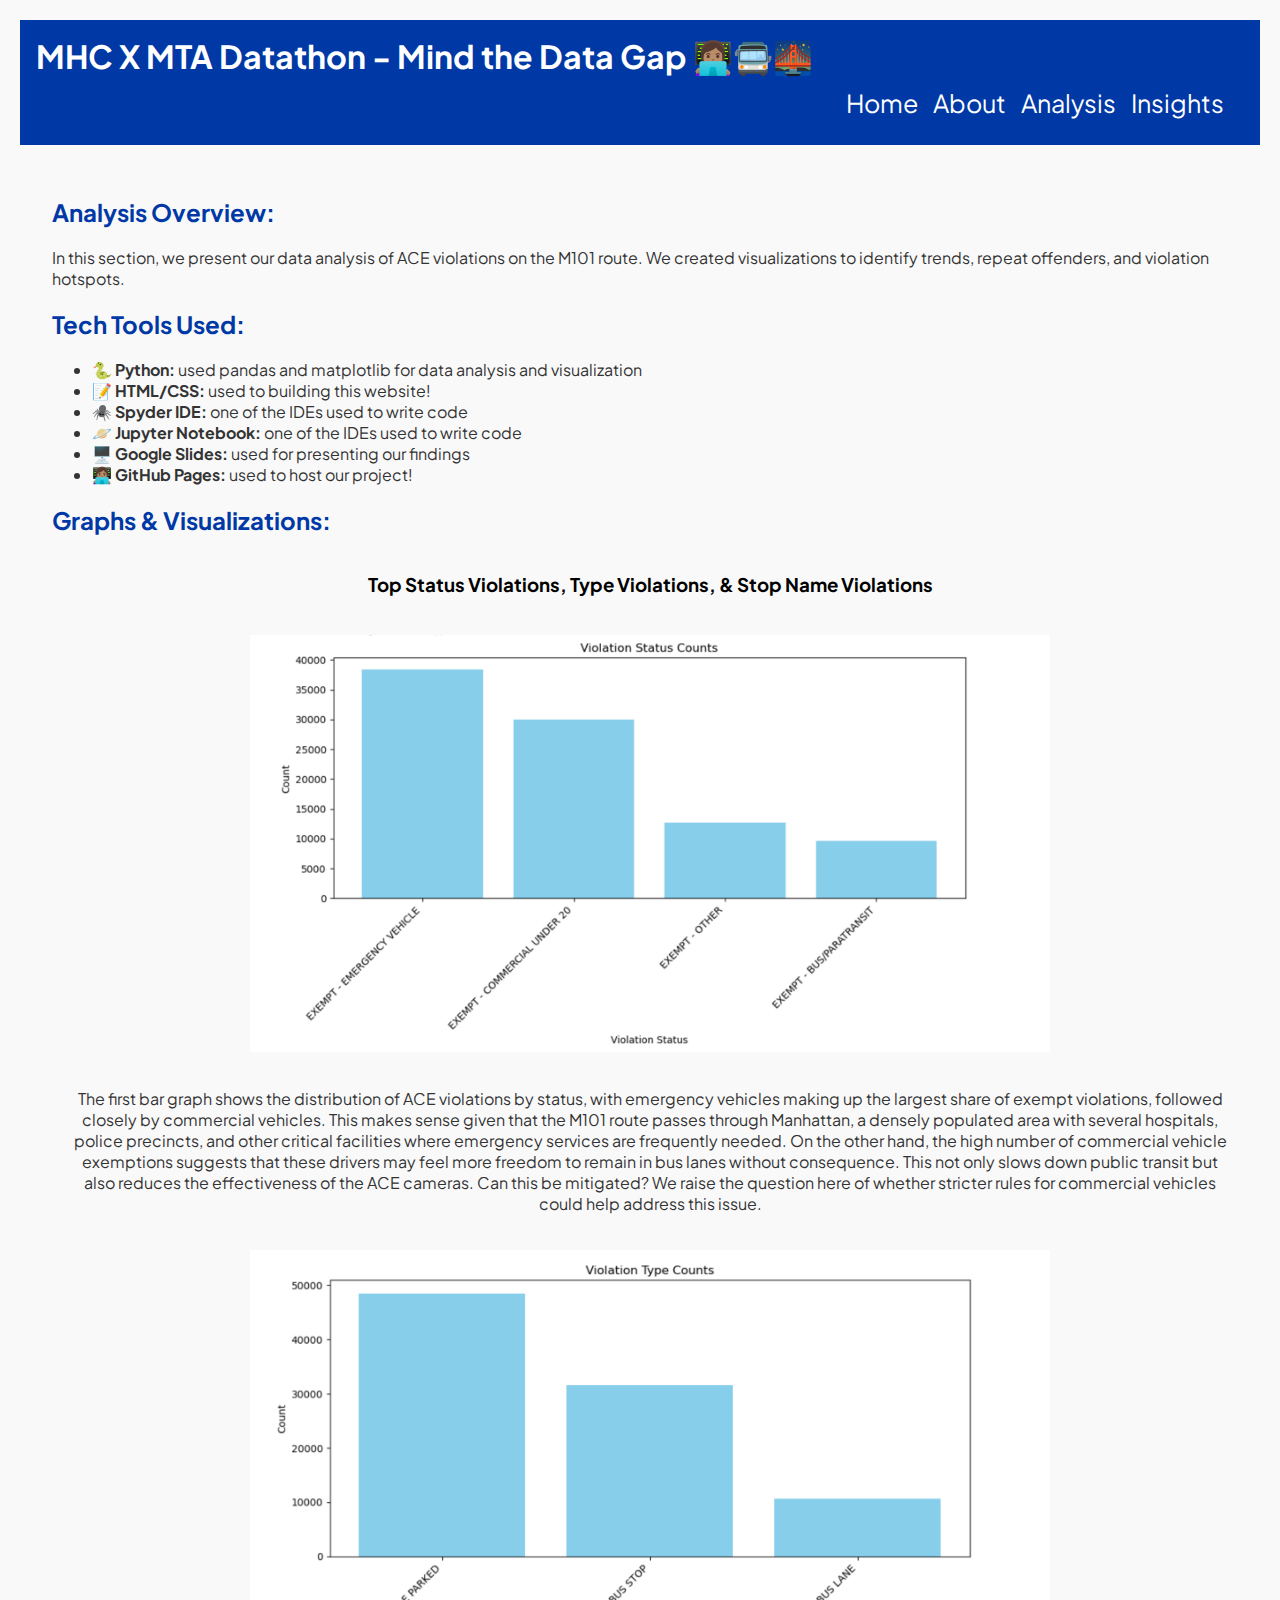
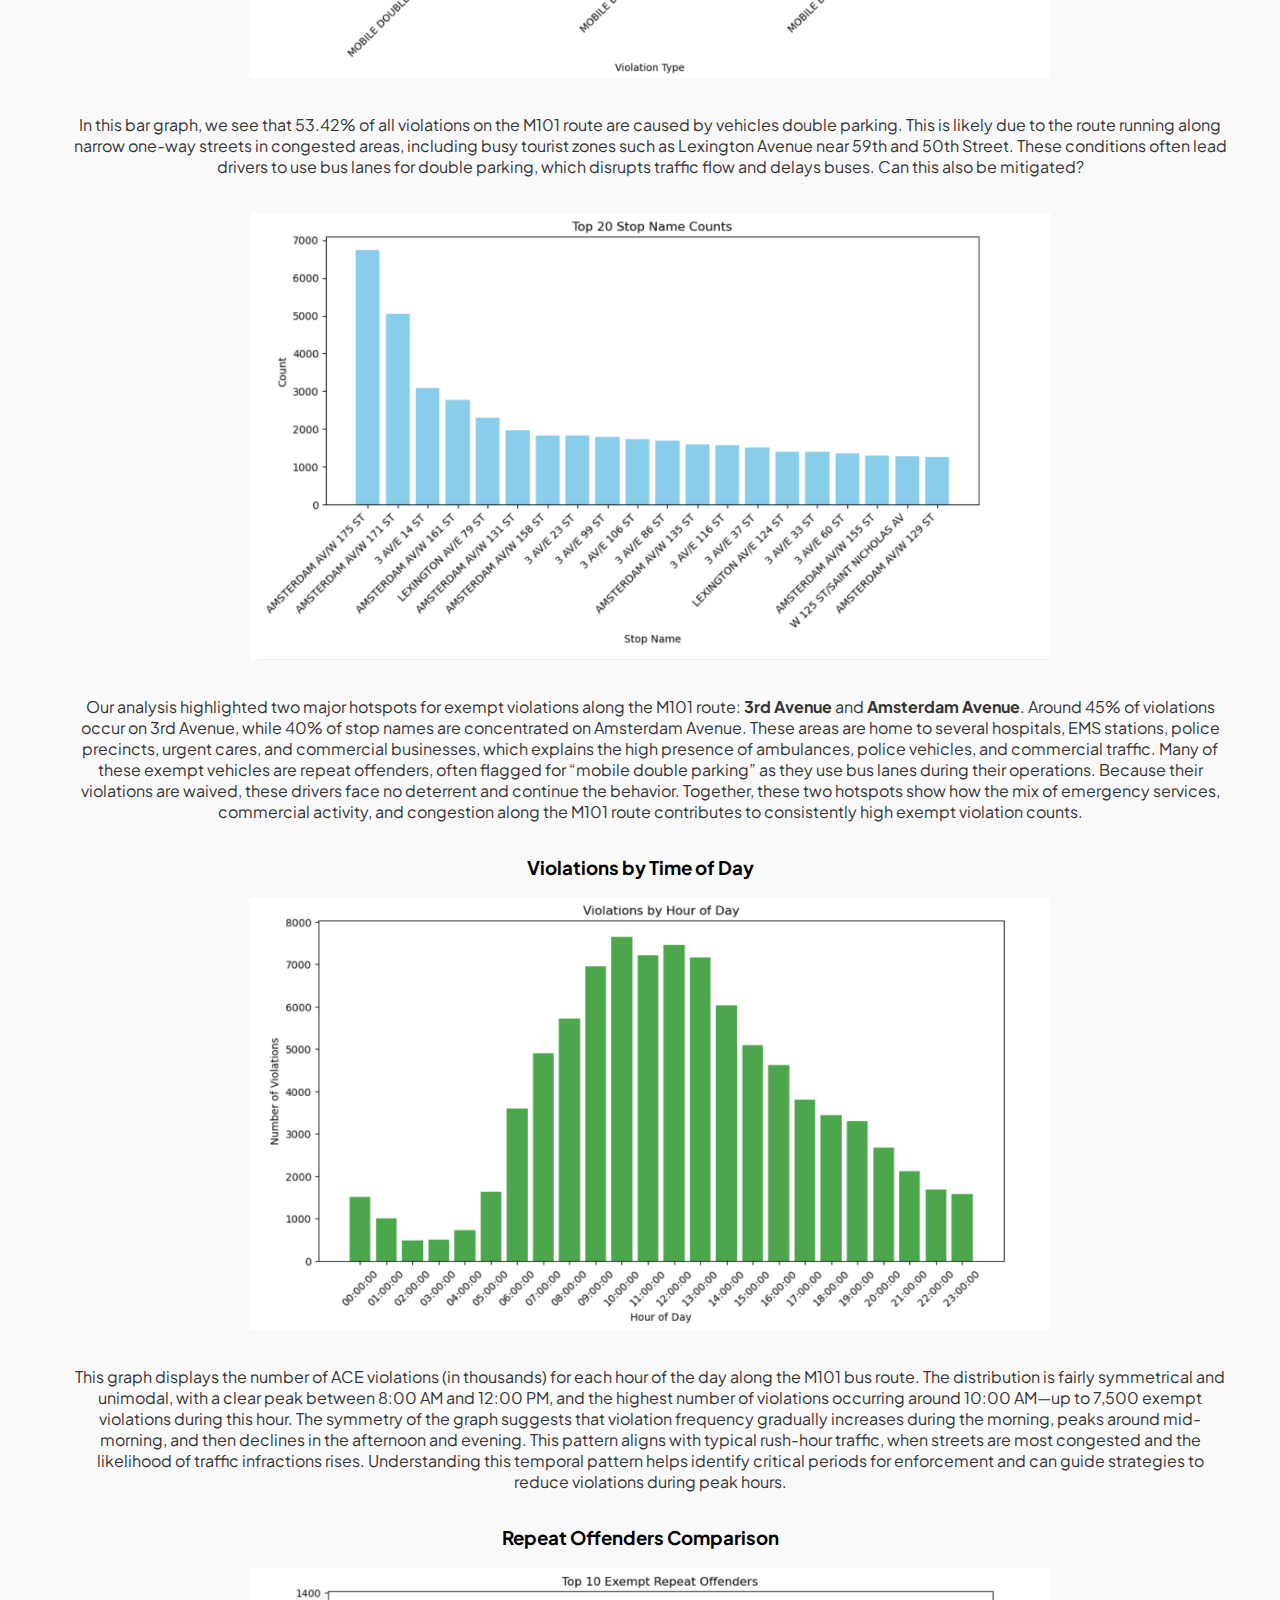
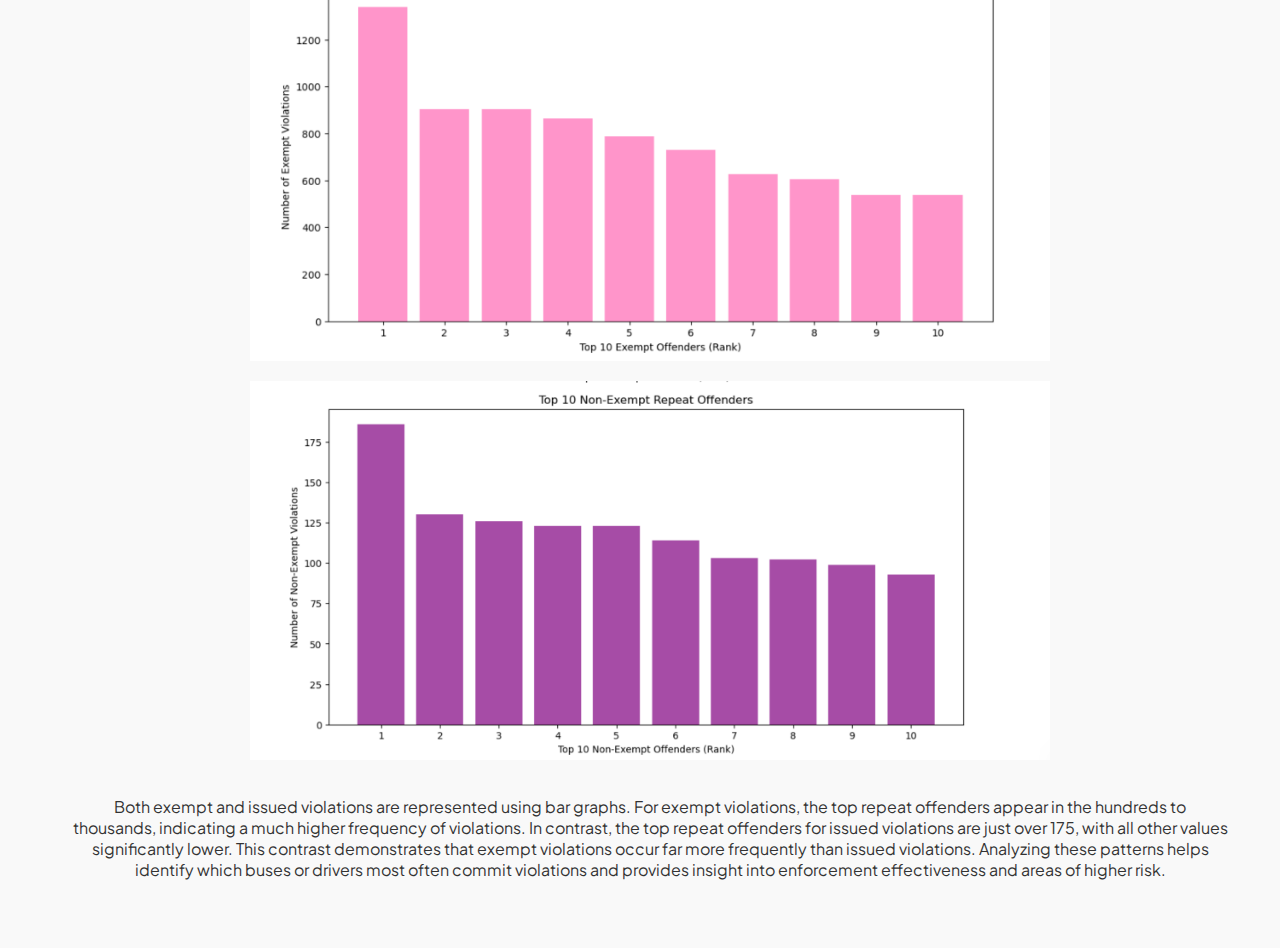
<file: mta datathon vs code/mta datathon webpage/analysis.html>
<!DOCTYPE html>
<html lang="en">

<head>
    <meta charset="UTF-8">
    <title>MHC X MTA Datathon</title>
    <link rel="stylesheet" href="style.css">
    <link rel="preconnect" href="https://fonts.googleapis.com">
<link rel="preconnect" href="https://fonts.gstatic.com" crossorigin>
<link href="https://fonts.googleapis.com/css2?family=Plus+Jakarta+Sans:ital,wght@0,200..800;1,200..800&display=swap" rel="stylesheet">
</head>

<body>
  <header>
    <h1>MHC X MTA Datathon - Mind the Data Gap 👩🏽‍💻🚍🌉</h1>
    <nav>
      <a href="home.html">Home</a>
      <a href="about.html">About</a>
      <a href="analysis.html">Analysis</a>
      <a href="insights.html">Insights</a>
    </nav>
  </header>

  <main>
  <section>
    <h2>Analysis Overview:</h2>
    <p>
      In this section, we present our data analysis of ACE violations on the M101 route.
      We created visualizations to identify trends, repeat offenders, and violation hotspots.
    </p>
  </section>

  <section>
    <h2>Tech Tools Used:</h2>
    <ul>
      <li><strong>🐍 Python: </strong> used pandas and matplotlib for data analysis and visualization</li>
      <li><strong>📝 HTML/CSS: </strong> used to building this website!</li>
      <li><strong>🕷️ Spyder IDE: </strong>one of the IDEs used to write code</li>
      <li><strong>🪐 Jupyter Notebook: </strong>one of the IDEs used to write code
      <li><strong>🖥️ Google Slides: </strong> used for presenting our findings</li>
      <li><strong>👩🏽‍💻 GitHub Pages: </strong> used to host our project!</li>
    </ul>
  </section>

  <section>
    <h2>Graphs & Visualizations:</h2>

    <!-- Example Graph -->
     <div class="graph">
      <h3>Top Status Violations, Type Violations, & Stop Name Violations</h3>
      <img src="assets/violation status.png" alt="Bar graph of top status violations" width="800">
      <p> The first bar graph shows the distribution of ACE violations by status,
          with emergency vehicles making up the largest share of exempt violations,
          followed closely by commercial vehicles. This makes sense given that the M101
          route passes through Manhattan, a densely populated area with several hospitals,
          police precincts, and other critical facilities where emergency services are frequently needed.
          On the other hand, the high number of commercial vehicle exemptions suggests that these drivers
          may feel more freedom to remain in bus lanes without consequence. This not only slows down public
          transit but also reduces the effectiveness of the ACE cameras. Can this be mitigated? We raise the 
          question here of whether stricter rules for commercial vehicles could help address this issue. 
      </p>

      <img src="assets/violation type.png" alt="Bar graph of top type violations" width="800">
      <p>In this bar graph, we see that 53.42% of all violations on the M101 route are caused 
        by vehicles double parking. This is likely due to the route running along narrow one-way streets
        in congested areas, including busy tourist zones such as Lexington Avenue near 59th and 50th Street.
        These conditions often lead drivers to use bus lanes for double parking, which disrupts traffic flow 
        and delays buses. Can this also be mitigated? </p>

     <img src="assets/violation stop name.png" alt="Bar graph of top stop name violations" width="800">
     <p> Our analysis highlighted two major hotspots for exempt violations along the M101 route: <strong>3rd Avenue</strong> 
        and <strong>Amsterdam Avenue</strong>. Around 45% of violations occur on 3rd Avenue, while 40% of stop names 
        are concentrated on Amsterdam Avenue. These areas are home to several hospitals, EMS stations, police precincts, 
        urgent cares, and commercial businesses, which explains the high presence of ambulances, police vehicles, and commercial 
        traffic. Many of these exempt vehicles are repeat offenders, often flagged for “mobile double parking” as they use bus
        lanes during their operations. Because their violations are waived, these drivers face no deterrent and continue the behavior.
        Together, these two hotspots show how the mix of emergency services, commercial activity, and congestion along the M101 route
        contributes to consistently high exempt violation counts. </p>
        </div>

    <h3>Violations by Time of Day</h3>
    <div class="graph">
      <img src="assets/peaktimes.png" alt="Hourly distribution of violations" width="800">
      <p>This graph displays the number of ACE violations (in thousands) for each hour of the day along the M101 bus route. 
        The distribution is fairly symmetrical and unimodal, with a clear peak between 8:00 AM and 12:00 PM, and the highest 
        number of violations occurring around 10:00 AM—up to 7,500 exempt violations during this hour. The symmetry of the graph 
        suggests that violation frequency gradually increases during the morning, peaks around mid-morning, and then declines in the 
        afternoon and evening. This pattern aligns with typical rush-hour traffic, when streets are most congested and the likelihood 
        of traffic infractions rises. Understanding this temporal pattern helps identify critical periods for enforcement and can guide
         strategies to reduce violations during peak hours.</p>
    </div>

    <h3>Repeat Offenders Comparison</h3>
    <div class="graph">
      <img src="assets/exempt repeats.png" alt="top repeat offenders with exempt violations" width="800">
      <img src="assets/issued repeats.png" alt="top repeat offenders with issued violations" width="800">
      <p>Both exempt and issued violations are represented using bar graphs. For exempt violations, the top repeat offenders 
        appear in the hundreds to thousands, indicating a much higher frequency of violations. In contrast, the top repeat offenders
         for issued violations are just over 175, with all other values significantly lower. This contrast demonstrates that exempt 
         violations occur far more frequently than issued violations. Analyzing these patterns helps identify which buses or drivers 
         most often commit violations and provides insight into enforcement effectiveness and areas of higher risk.</p>
    </div>

    <!-- Add more graphs as needed -->
  </section>

</main>
</file>
<file: style.css>
html{
font-family: "Plus Jakarta Sans", sans-serif;
  font-optical-sizing: auto;
  font-weight: weight;
  font-style: normal;
}
body {
  margin: 20px;
  padding: 0;
  background: #f9f9f9;
  color: #333;
}
header {
  background: #0039A6;
  color: white;
  padding: 1rem;
}
header h1 {
  margin: 0;
}
/* Navigation Bar Styles */
nav {
  display: flex;         
  justify-content: flex-end; 
  align-items: center;      
  padding: 10px 20px;       
  background-color: #0039A6; 
  font-size: 25px;  
}

nav a {
  color: white;
  margin-left: 15px;
  text-decoration: none;
}

nav a:hover {
  text-decoration: underline;
}
/* Main Content Styles */
main {
  padding: 2rem;
}

h2 {
  color: #0039A6;
}

footer {
  text-align: center;
  background: #eee;
  padding: 1rem;
  margin-top: 2rem;
}
/* Button Styles */
.button {
  background: #0039A6;
  color: white;
  padding: 10px 15px;
  text-decoration: none;
  border-radius: 5px;
}
/* Graph Section Styles */
.graph {
  display: flex;
  flex-wrap: wrap;
  justify-content: center;
  align-items: center;     
  gap: 20px;
  text-align: center;
  padding-left: 20px;
}

h3{
    color: black;
    text-align: center;
}
/* Presentation Section Styles */
.Presentation{
  display: flex;
  flex-wrap: wrap;
  justify-content: center;
  align-items: center;     
  gap: 20px;
  text-align: center;
  padding-left: 20px;
  padding-top: 10px;
  margin-top: 10px;
  margin-bottom: 10px;
}
/* Issue Section Styles */
#button .button {
  padding-top: 10px;
  padding-bottom: 15px;
  text-decoration: none;
  padding: 10px 20px;
  background-color: #0039A6;
  color: white;
  border-radius: 5px;
}

.issue {
  border: 2px solid #0039A6;
  border-radius: 10px;
  padding: 20px;
  margin-top: 23px;
  margin-bottom: 20px;
  background-color: #749ad2;
}

 .issue { 
  border: 2px solid #0039A6;
  border-radius: 10px; 
  padding:20px; 
  margin-top: 23px;
  margin-bottom: 20px;
  background-color: #e6f0ff; }

/* Video Section Styles */
.video-container {
  margin: 10px auto;    
  max-width: 800px;
  display: flex;
  justify-content: center;
  align-items: center;     
  gap: 20px;
  text-align: center;
  padding: 10px 20px;  
}
</file>
<file: mta datathon vs code/mta datathon webpage/style.css>
html{
font-family: "Plus Jakarta Sans", sans-serif;
  font-optical-sizing: auto;
  font-weight: weight;
  font-style: normal;
}
body {
  margin: 20px;
  padding: 0;
  background: #f9f9f9;
  color: #333;
}

header {
  background: #0039A6;
  color: white;
  padding: 1rem;
}

header h1 {
  margin: 0;
}

nav {
  display: flex;         
  justify-content: flex-end; 
  align-items: center;      
  padding: 10px 20px;       
  background-color: #0039A6; 
  font-size: 25px;  
}

nav a {
  color: white;
  margin-left: 15px;
  text-decoration: none;
}

nav a:hover {
  text-decoration: underline;
}

main {
  padding: 2rem;
}

h2 {
  color: #0039A6;
}

footer {
  text-align: center;
  background: #eee;
  padding: 1rem;
  margin-top: 2rem;
}

.button {
  background: #0039A6;
  color: white;
  padding: 10px 15px;
  text-decoration: none;
  border-radius: 5px;
}

.graph {
  display: flex;
  flex-wrap: wrap;
  justify-content: center;
  align-items: center;     
  gap: 20px;
  text-align: center;
  padding-left: 20px;
}

h3{
    color: black;
    text-align: center;
}

.Presentation{
  display: flex;
  flex-wrap: wrap;
  justify-content: center;
  align-items: center;     
  gap: 20px;
  text-align: center;
  padding-left: 20px;
  padding-top: 10px;
  margin-top: 10px;
  margin-bottom: 10px;
}

#button .button {
  padding-top: 10px;
  padding-bottom: 15px;
  text-decoration: none;
  padding: 10px 20px;
  background-color: #0039A6;
  color: white;
  border-radius: 5px;
}
</file>
